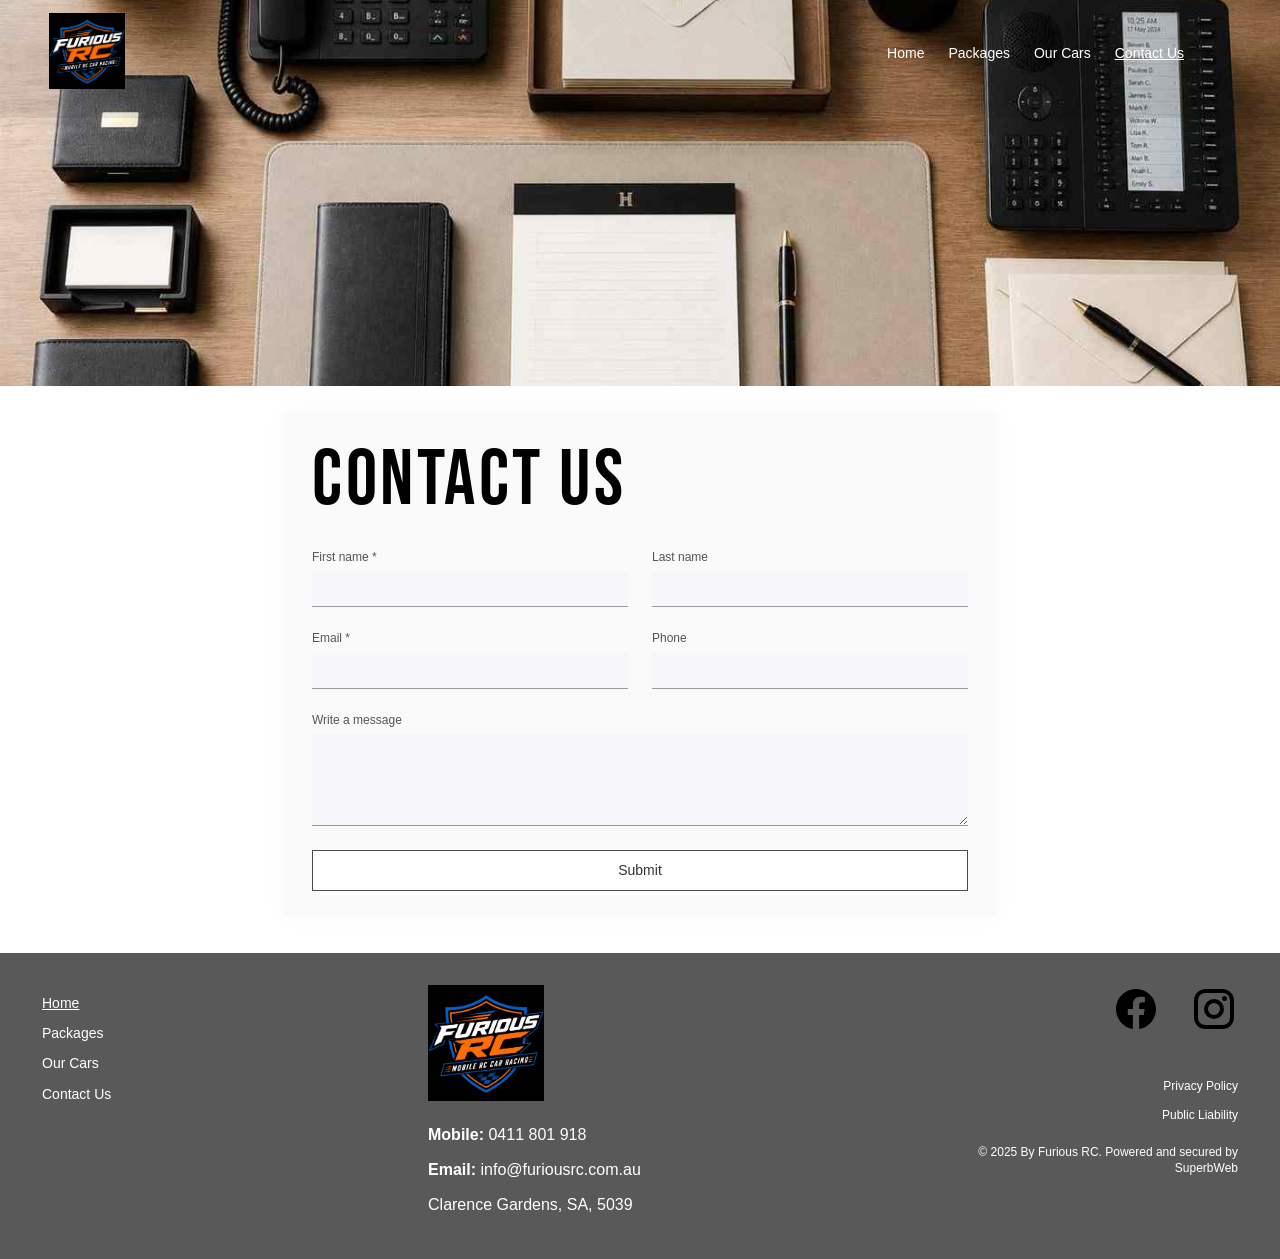
<file: contact-us.html>
<!DOCTYPE html>
<html lang="en">
<head>
  <meta charset="UTF-8">
  <meta name="viewport" content="width=device-width, initial-scale=1.0">
  <title>Furious RC | Contact Us</title>
  <link rel="stylesheet" href="styles.css">
</head>
<body class="contact-page">
  <header class="site-header contact-header">
    <a class="logo-link" href="index.html" aria-label="Furious RC home">
      <img class="site-logo" src="images/FuriousRCLogo.jpg" alt="Furious RC logo">
    </a>
    <nav class="primary-nav" aria-label="Primary navigation">
      <a href="index.html">Home</a>
      <a href="packages.html">Packages</a>
      <a href="our-cars.html">Our Cars</a>
      <a class="active" href="contact-us.html">Contact Us</a>
    </nav>
  </header>

  <main class="contact-main">
    <section class="contact-hero" aria-label="Contact Us">
      <img src="images/Contactus-Welcome-banner.jpg" alt="Office desk with phone, notebook, and stationery">
    </section>

    <section class="contact-card" aria-labelledby="contact-title">
      <h1 id="contact-title">CONTACT US</h1>
      <form class="contact-form" action="https://formspree.io/f/mqevkzey" method="POST">
        <input type="hidden" name="_subject" value="New Furious RC Contact Form Submission">
        <input type="text" name="_gotcha" tabindex="-1" autocomplete="off" hidden>
        <div class="form-row">
          <label>
            <span>First name *</span>
            <input type="text" name="First name" autocomplete="given-name" required>
          </label>
          <label>
            <span>Last name</span>
            <input type="text" name="Last name" autocomplete="family-name">
          </label>
        </div>

        <div class="form-row">
          <label>
            <span>Email *</span>
            <input type="email" name="email" autocomplete="email" required>
          </label>
          <label>
            <span>Phone</span>
            <input type="tel" name="Phone" autocomplete="tel">
          </label>
        </div>

        <label class="message-field">
          <span>Write a message</span>
          <textarea name="Message" rows="5"></textarea>
        </label>

        <button type="submit">Submit</button>
      </form>
    </section>
  </main>

  <footer class="site-footer">
    <div class="footer-inner">
      <nav class="footer-column footer-links" aria-label="Footer navigation">
        <a href="index.html">Home</a>
        <a href="packages.html">Packages</a>
        <a href="our-cars.html">Our Cars</a>
        <a href="contact-us.html">Contact Us</a>
      </nav>

      <div class="footer-column footer-contact-column">
        <img class="footer-logo" src="images/FuriousRCLogo.jpg" alt="Furious RC logo">
        <address class="footer-contact">
          <p><strong>Mobile:</strong> 0411 801 918</p>
          <p><strong>Email:</strong> info@furiousrc.com.au</p>
          <p>Clarence Gardens, SA, 5039</p>
        </address>
      </div>

      <div class="footer-column footer-social-legal">
        <div class="footer-social" aria-label="Social links">
          <a href="#" aria-label="Facebook">
            <svg viewBox="0 0 24 24" aria-hidden="true">
              <path d="M22 12.06C22 6.5 17.52 2 12 2S2 6.5 2 12.06c0 5.02 3.66 9.18 8.44 9.94v-7.03H7.9v-2.91h2.54V9.84c0-2.52 1.5-3.91 3.77-3.91 1.09 0 2.23.2 2.23.2v2.46h-1.26c-1.24 0-1.63.78-1.63 1.57v1.9h2.77l-.44 2.91h-2.33V22C18.34 21.24 22 17.08 22 12.06z"/>
            </svg>
          </a>
          <a href="#" aria-label="Instagram">
            <svg viewBox="0 0 24 24" aria-hidden="true">
              <path d="M7.8 2h8.4C19.42 2 22 4.58 22 7.8v8.4c0 3.22-2.58 5.8-5.8 5.8H7.8C4.58 22 2 19.42 2 16.2V7.8C2 4.58 4.58 2 7.8 2zm-.2 2A3.6 3.6 0 0 0 4 7.6v8.8A3.6 3.6 0 0 0 7.6 20h8.8a3.6 3.6 0 0 0 3.6-3.6V7.6A3.6 3.6 0 0 0 16.4 4H7.6zm9.65 1.5a1.25 1.25 0 1 1 0 2.5 1.25 1.25 0 0 1 0-2.5zM12 7a5 5 0 1 1 0 10 5 5 0 0 1 0-10zm0 2a3 3 0 1 0 0 6 3 3 0 0 0 0-6z"/>
            </svg>
          </a>
        </div>
        <a href="#">Privacy Policy</a>
        <a href="#">Public Liability</a>
        <p>&copy; 2025 By Furious RC. Powered and secured by SuperbWeb</p>
      </div>
    </div>
  </footer>
</body>
</html>
</file>
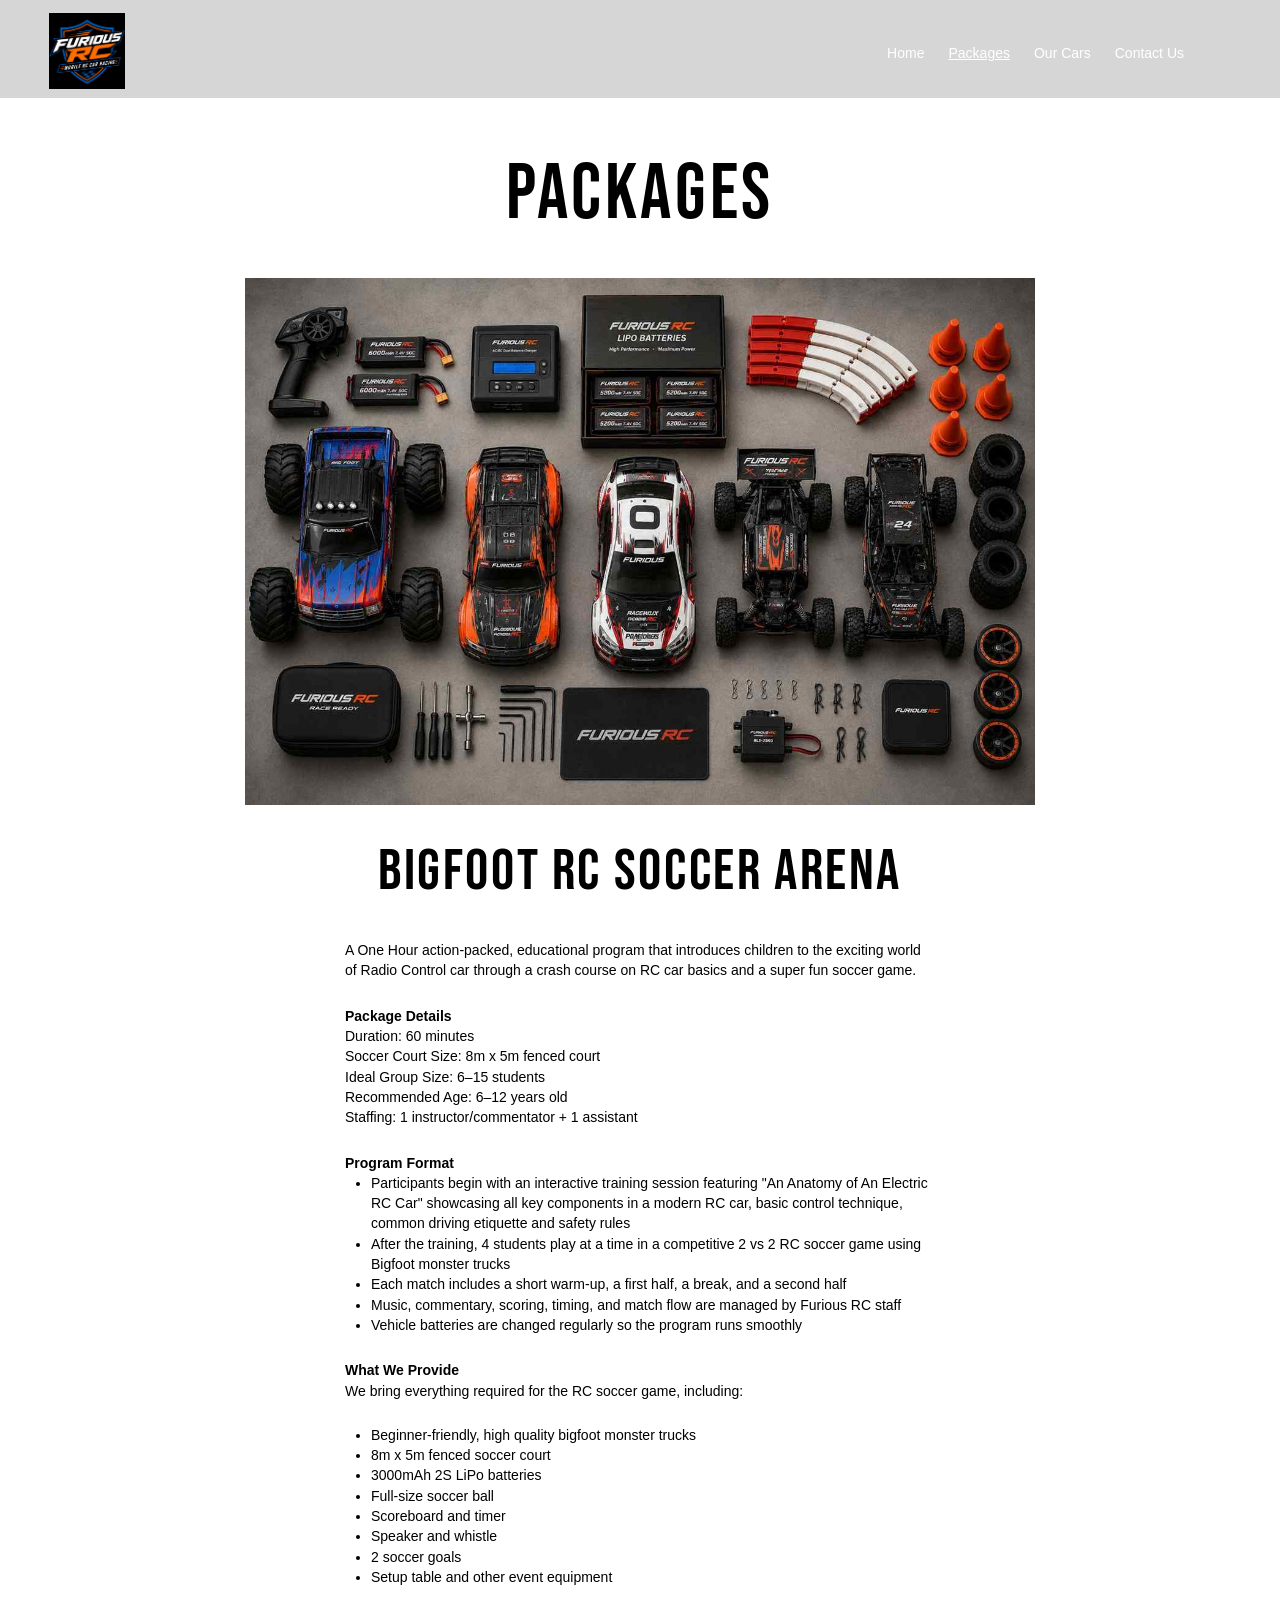
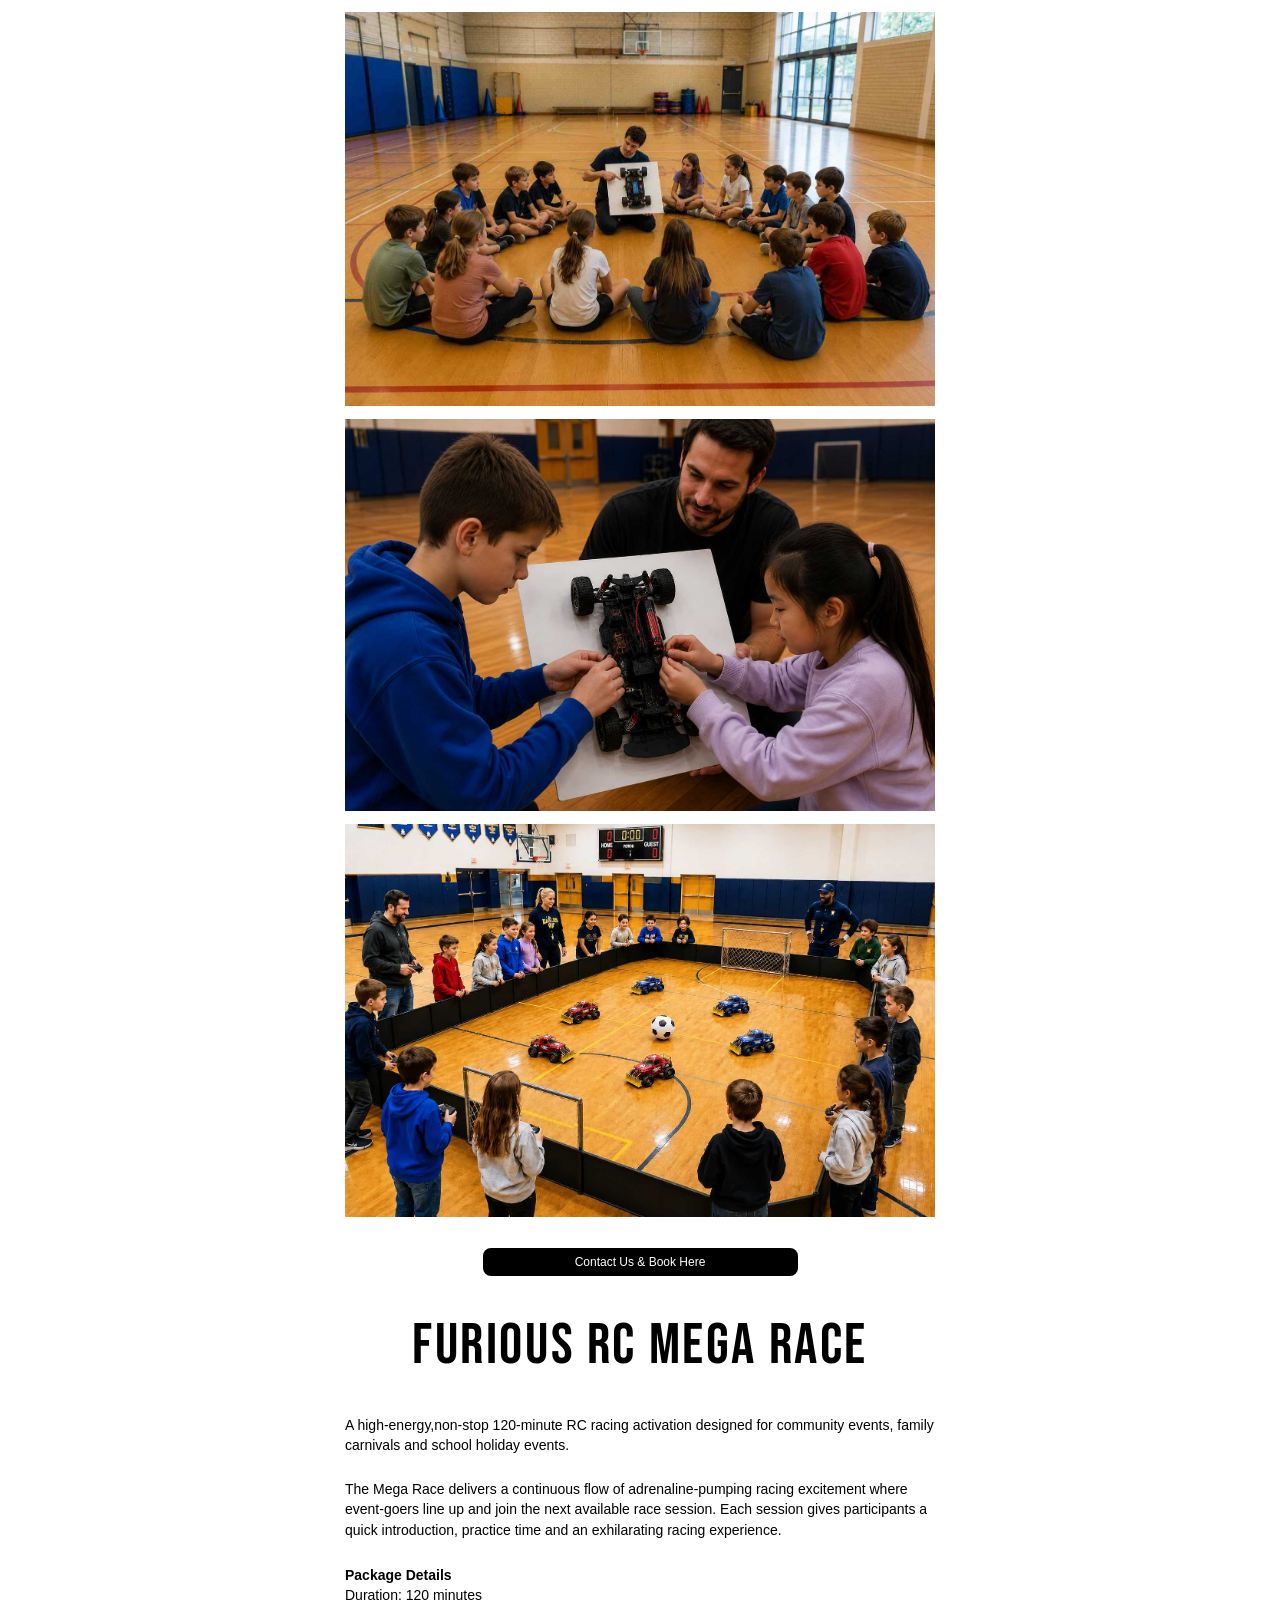
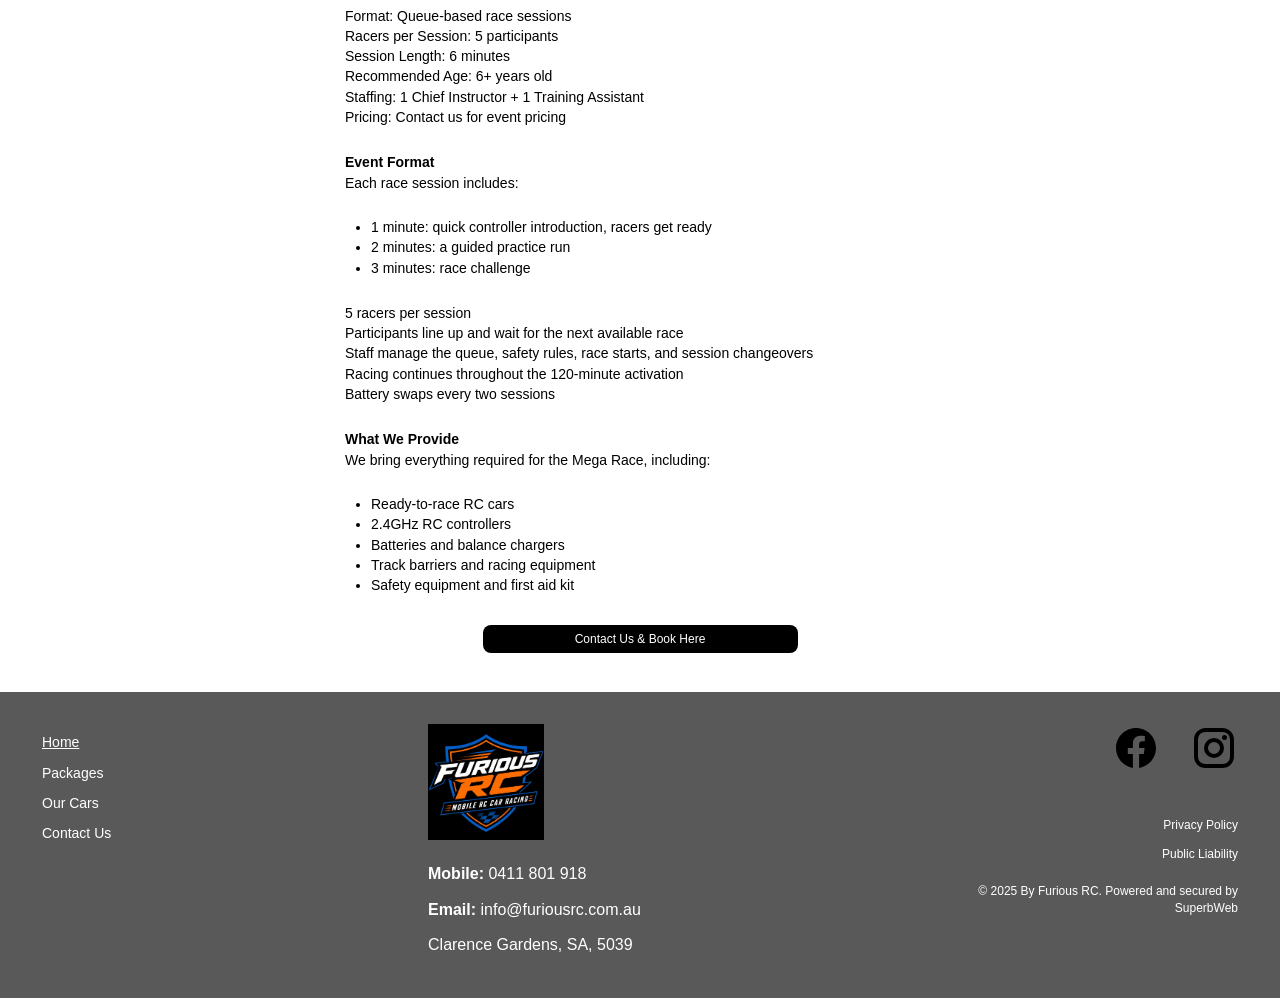
<file: packages.html>
<!DOCTYPE html>
<html lang="en">
<head>
  <meta charset="UTF-8">
  <meta name="viewport" content="width=device-width, initial-scale=1.0">
  <title>Furious RC | Packages</title>
  <link rel="stylesheet" href="styles.css">
</head>
<body class="packages-page">
  <header class="site-header page-header">
    <a class="logo-link" href="index.html" aria-label="Furious RC home">
      <img class="site-logo" src="images/FuriousRCLogo.jpg" alt="Furious RC logo">
    </a>
    <nav class="primary-nav" aria-label="Primary navigation">
      <a href="index.html">Home</a>
      <a class="active" href="packages.html">Packages</a>
      <a href="our-cars.html">Our Cars</a>
      <a href="contact-us.html">Contact Us</a>
    </nav>
  </header>

  <main class="packages-main">
    <section class="packages-welcome" aria-label="Packages">
      <h1>PACKAGES</h1>
      <img src="images/Packages-Welcome-banner.jpg" alt="Furious RC cars, controllers, batteries, track barriers, and equipment laid out together">
    </section>

    <section class="package-detail" id="furious-rc-soccer-game" aria-labelledby="furious-rc-soccer-title">
      <h2 id="furious-rc-soccer-title">Bigfoot RC Soccer Arena</h2>

      <p>A One Hour action-packed, educational program that introduces children to the exciting world of Radio Control car through a crash course on RC car basics and a super fun soccer game.</p>

      <h3>Package Details</h3>
      <p>
        Duration: 60 minutes<br>
        Soccer Court Size: 8m x 5m fenced court<br>
        Ideal Group Size: 6&ndash;15 students<br>
        Recommended Age: 6&ndash;12 years old<br>
        Staffing: 1 instructor/commentator + 1 assistant<br>
      </p>

      <h3>Program Format</h3>
      <ul>
        <li>Participants begin with an interactive training session featuring "An Anatomy of An Electric RC Car" showcasing all key components in a modern RC car, basic control technique, common driving etiquette and safety rules</li>
        <li>After the training, 4 students play at a time in a competitive 2 vs 2 RC soccer game using Bigfoot monster trucks</li>
        <li>Each match includes a short warm-up, a first half, a break, and a second half</li>
        <li>Music, commentary, scoring, timing, and match flow are managed by Furious RC staff</li>
        <li>Vehicle batteries are changed regularly so the program runs smoothly</li>
      </ul>

      <h3>What We Provide</h3>
      <p>We bring everything required for the RC soccer game, including:</p>
      <ul>
        <li>Beginner-friendly, high quality bigfoot monster trucks</li>
        <li>8m x 5m fenced soccer court</li>
        <li>3000mAh 2S LiPo batteries</li>
        <li>Full-size soccer ball</li>
        <li>Scoreboard and timer</li>
        <li>Speaker and whistle</li>
        <li>2 soccer goals</li>
        <li>Setup table and other event equipment</li>
      </ul>

      <img class="package-section-image" src="images/Packages_Soccer_Arena_01.jpg" alt="Students playing Furious RC Bigfoot truck soccer">
      <img class="package-section-image" src="images/Packages_Soccer_Arena_02.jpg" alt="Students driving Bigfoot RC trucks in the soccer arena">
      <img class="package-section-image" src="images/Packages_Soccer_Arena_03.jpg" alt="Furious RC Bigfoot truck soccer arena setup">

      <a class="book-button" href="contact-us.html">Contact Us &amp; Book Here</a>
    </section>

    <section class="package-detail mega-race" id="mega-race" aria-labelledby="mega-race-title">
      <h2 id="mega-race-title">Furious RC Mega Race</h2>

      <p>A high-energy,non-stop 120-minute RC racing activation designed for community events, family carnivals and school holiday events.</p>

      <p>The Mega Race delivers a continuous flow of adrenaline-pumping racing excitement where event-goers line up and join the next available race session. Each session gives participants a quick introduction, practice time and an exhilarating racing experience.</p>

      <h3>Package Details</h3>
      <p>
        Duration: 120 minutes<br>
        Format: Queue-based race sessions<br>
        Racers per Session: 5 participants<br>
        Session Length: 6 minutes<br>
        Recommended Age: 6+ years old<br>
        Staffing: 1 Chief Instructor + 1 Training Assistant<br>
        Pricing: Contact us for event pricing
      </p>

      <h3>Event Format</h3>
      <p>Each race session includes:</p>
      <ul>
        <li>1 minute: quick controller introduction, racers get ready</li>
        <li>2 minutes: a guided practice run</li>
        <li>3 minutes: race challenge</li>
      </ul>
      <p>
        5 racers per session<br>
        Participants line up and wait for the next available race<br>
        Staff manage the queue, safety rules, race starts, and session changeovers<br>
        Racing continues throughout the 120-minute activation<br>
        Battery swaps every two sessions
      </p>

      <h3>What We Provide</h3>
      <p>We bring everything required for the Mega Race, including:</p>
      <ul>
        <li>Ready-to-race RC cars</li>
        <li>2.4GHz RC controllers</li>
        <li>Batteries and balance chargers</li>
        <li>Track barriers and racing equipment</li>
        <li>Safety equipment and first aid kit</li>
      </ul>

      <a class="book-button" href="contact-us.html">Contact Us &amp; Book Here</a>
    </section>
  </main>

  <footer class="site-footer">
    <div class="footer-inner">
      <nav class="footer-column footer-links" aria-label="Footer navigation">
        <a href="index.html">Home</a>
        <a href="packages.html">Packages</a>
        <a href="our-cars.html">Our Cars</a>
        <a href="contact-us.html">Contact Us</a>
      </nav>

      <div class="footer-column footer-contact-column">
        <img class="footer-logo" src="images/FuriousRCLogo.jpg" alt="Furious RC logo">
        <address class="footer-contact">
          <p><strong>Mobile:</strong> 0411 801 918</p>
          <p><strong>Email:</strong> info@furiousrc.com.au</p>
          <p>Clarence Gardens, SA, 5039</p>
        </address>
      </div>

      <div class="footer-column footer-social-legal">
        <div class="footer-social" aria-label="Social links">
          <a href="#" aria-label="Facebook">
            <svg viewBox="0 0 24 24" aria-hidden="true">
              <path d="M22 12.06C22 6.5 17.52 2 12 2S2 6.5 2 12.06c0 5.02 3.66 9.18 8.44 9.94v-7.03H7.9v-2.91h2.54V9.84c0-2.52 1.5-3.91 3.77-3.91 1.09 0 2.23.2 2.23.2v2.46h-1.26c-1.24 0-1.63.78-1.63 1.57v1.9h2.77l-.44 2.91h-2.33V22C18.34 21.24 22 17.08 22 12.06z"/>
            </svg>
          </a>
          <a href="#" aria-label="Instagram">
            <svg viewBox="0 0 24 24" aria-hidden="true">
              <path d="M7.8 2h8.4C19.42 2 22 4.58 22 7.8v8.4c0 3.22-2.58 5.8-5.8 5.8H7.8C4.58 22 2 19.42 2 16.2V7.8C2 4.58 4.58 2 7.8 2zm-.2 2A3.6 3.6 0 0 0 4 7.6v8.8A3.6 3.6 0 0 0 7.6 20h8.8a3.6 3.6 0 0 0 3.6-3.6V7.6A3.6 3.6 0 0 0 16.4 4H7.6zm9.65 1.5a1.25 1.25 0 1 1 0 2.5 1.25 1.25 0 0 1 0-2.5zM12 7a5 5 0 1 1 0 10 5 5 0 0 1 0-10zm0 2a3 3 0 1 0 0 6 3 3 0 0 0 0-6z"/>
            </svg>
          </a>
        </div>
        <a href="#">Privacy Policy</a>
        <a href="#">Public Liability</a>
        <p>&copy; 2025 By Furious RC. Powered and secured by SuperbWeb</p>
      </div>
    </div>
  </footer>
</body>
</html>
</file>
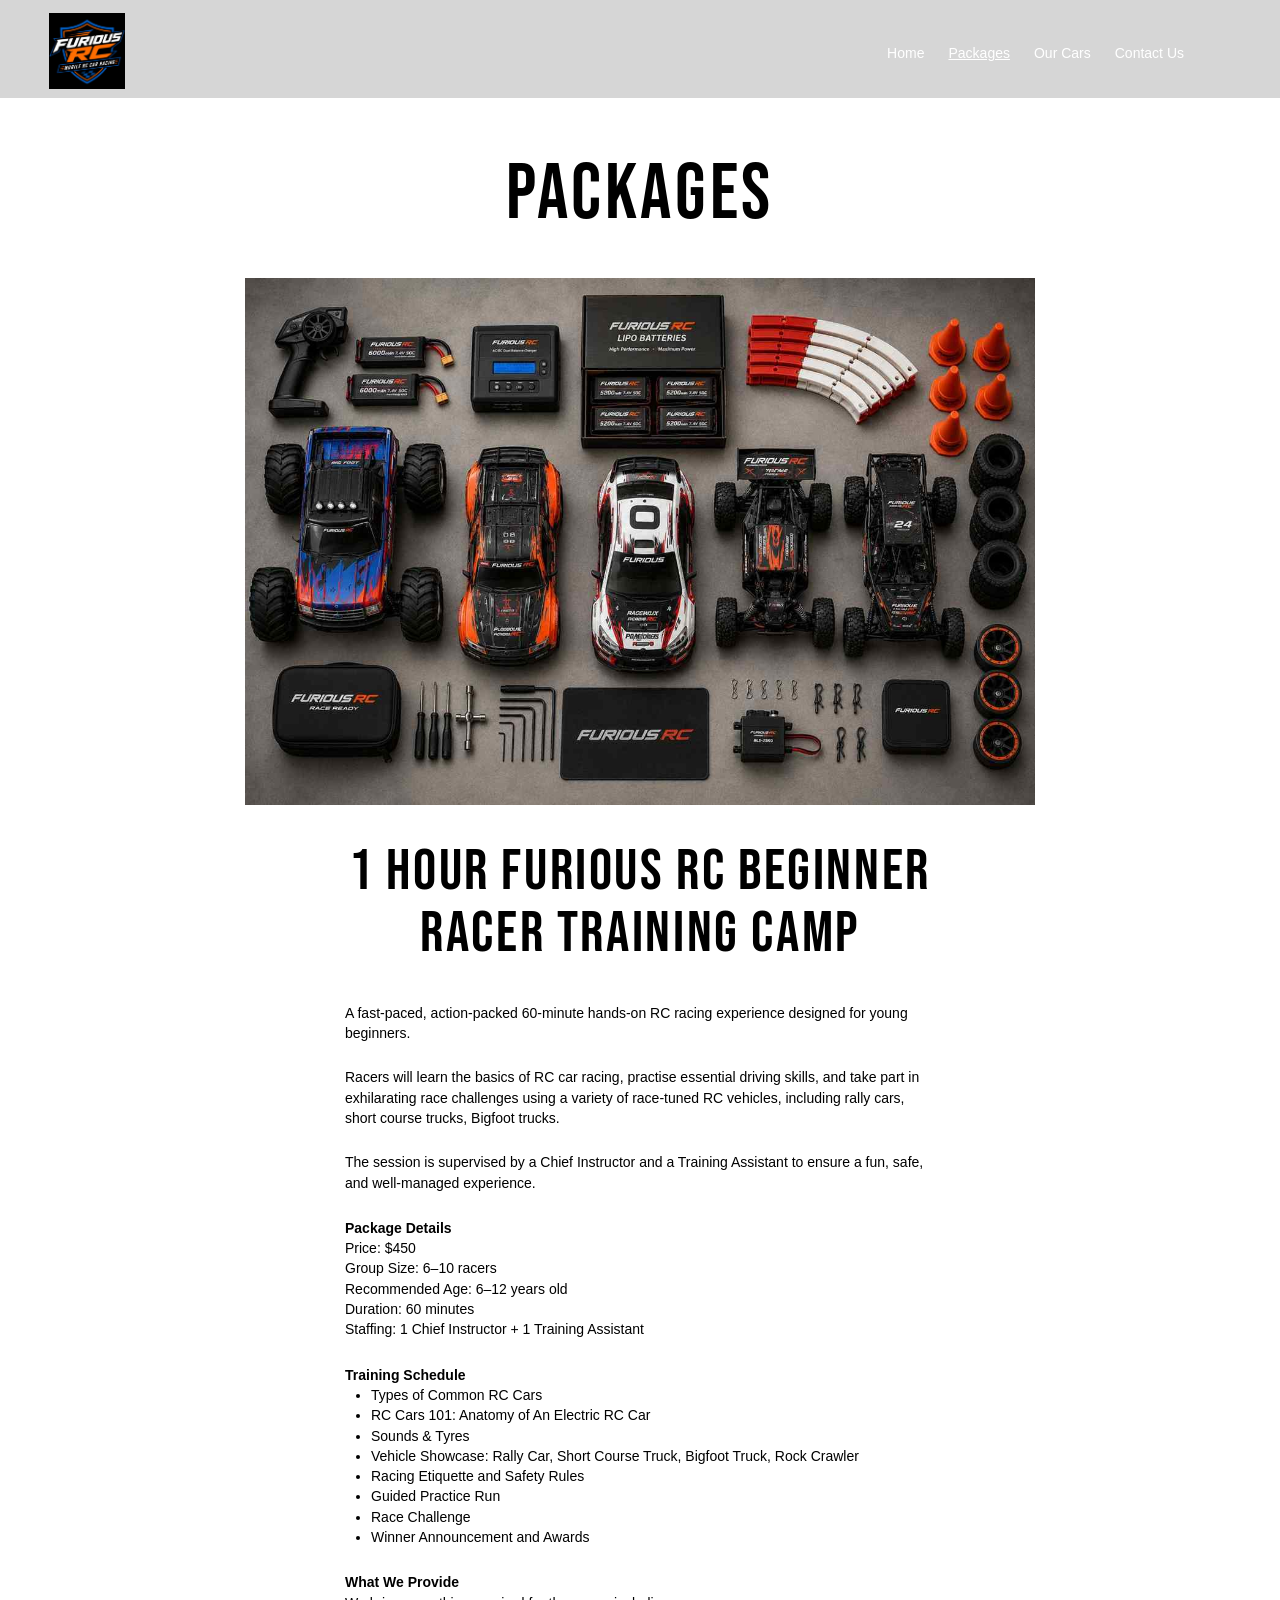
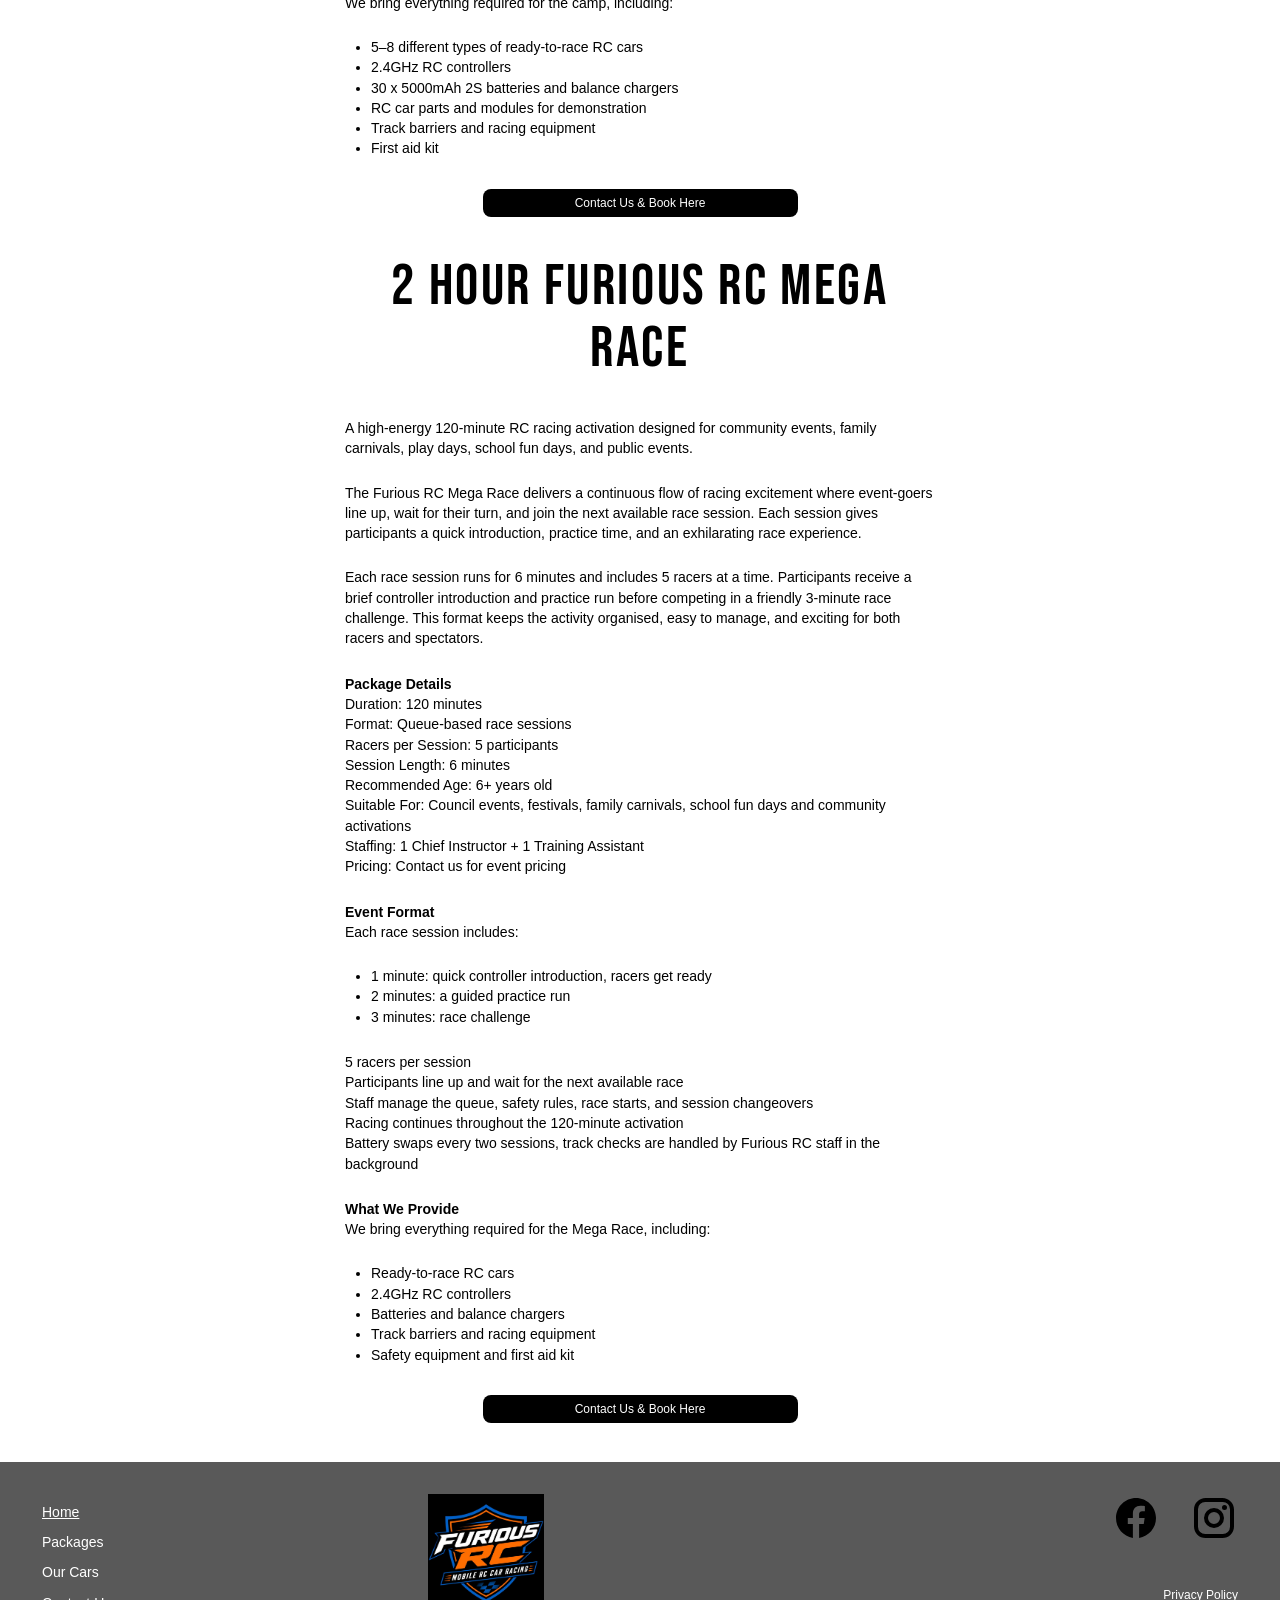
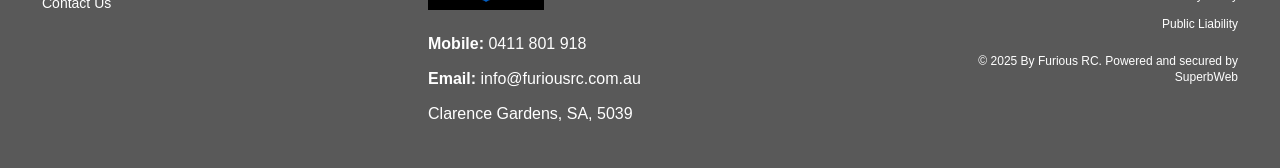
<file: Packages_old.html>
<!DOCTYPE html>
<html lang="en">
<head>
  <meta charset="UTF-8">
  <meta name="viewport" content="width=device-width, initial-scale=1.0">
  <title>Furious RC | Packages</title>
  <link rel="stylesheet" href="styles.css">
</head>
<body class="packages-page">
  <header class="site-header page-header">
    <a class="logo-link" href="index.html" aria-label="Furious RC home">
      <img class="site-logo" src="images/FuriousRCLogo.jpg" alt="Furious RC logo">
    </a>
    <nav class="primary-nav" aria-label="Primary navigation">
      <a href="index.html">Home</a>
      <a class="active" href="packages.html">Packages</a>
      <a href="our-cars.html">Our Cars</a>
      <a href="contact-us.html">Contact Us</a>
    </nav>
  </header>

  <main class="packages-main">
    <section class="packages-welcome" aria-label="Packages">
      <h1>PACKAGES</h1>
      <img src="images/Packages-Welcome-banner.jpg" alt="Furious RC cars, controllers, batteries, track barriers, and equipment laid out together">
    </section>

    <section class="package-detail" id="beginner-racer-training-camp" aria-labelledby="beginner-racer-title">
      <h2 id="beginner-racer-title">1 Hour Furious RC Beginner Racer Training Camp</h2>

      <p>A fast-paced, action-packed 60-minute hands-on RC racing experience designed for young beginners.</p>

      <p>Racers will learn the basics of RC car racing, practise essential driving skills, and take part in exhilarating race challenges using a variety of race-tuned RC vehicles, including rally cars, short course trucks, Bigfoot trucks.</p>

      <p>The session is supervised by a Chief Instructor and a Training Assistant to ensure a fun, safe, and well-managed experience.</p>

      <h3>Package Details</h3>
      <p>
        Price: $450<br>
        Group Size: 6&ndash;10 racers<br>
        Recommended Age: 6&ndash;12 years old<br>
        Duration: 60 minutes<br>
        Staffing: 1 Chief Instructor + 1 Training Assistant
      </p>

      <h3>Training Schedule</h3>
      <ul>
        <li>Types of Common RC Cars</li>
        <li>RC Cars 101: Anatomy of An Electric RC Car</li>
        <li>Sounds &amp; Tyres</li>
        <li>Vehicle Showcase: Rally Car, Short Course Truck, Bigfoot Truck, Rock Crawler</li>
        <li>Racing Etiquette and Safety Rules</li>
        <li>Guided Practice Run</li>
        <li>Race Challenge</li>
        <li>Winner Announcement and Awards</li>
      </ul>

      <h3>What We Provide</h3>
      <p>We bring everything required for the camp, including:</p>
      <ul>
        <li>5&ndash;8 different types of ready-to-race RC cars</li>
        <li>2.4GHz RC controllers</li>
        <li>30 x 5000mAh 2S batteries and balance chargers</li>
        <li>RC car parts and modules for demonstration</li>
        <li>Track barriers and racing equipment</li>
        <li>First aid kit</li>
      </ul>

      <a class="book-button" href="contact-us.html">Contact Us &amp; Book Here</a>
    </section>

    <section class="package-detail mega-race" id="mega-race" aria-labelledby="mega-race-title">
      <h2 id="mega-race-title">2 Hour Furious RC Mega Race</h2>

      <p>A high-energy 120-minute RC racing activation designed for community events, family carnivals, play days, school fun days, and public events.</p>

      <p>The Furious RC Mega Race delivers a continuous flow of racing excitement where event-goers line up, wait for their turn, and join the next available race session. Each session gives participants a quick introduction, practice time, and an exhilarating race experience.</p>

      <p>Each race session runs for 6 minutes and includes 5 racers at a time. Participants receive a brief controller introduction and practice run before competing in a friendly 3-minute race challenge. This format keeps the activity organised, easy to manage, and exciting for both racers and spectators.</p>

      <h3>Package Details</h3>
      <p>
        Duration: 120 minutes<br>
        Format: Queue-based race sessions<br>
        Racers per Session: 5 participants<br>
        Session Length: 6 minutes<br>
        Recommended Age: 6+ years old<br>
        Suitable For: Council events, festivals, family carnivals, school fun days and community activations<br>
        Staffing: 1 Chief Instructor + 1 Training Assistant<br>
        Pricing: Contact us for event pricing
      </p>

      <h3>Event Format</h3>
      <p>Each race session includes:</p>
      <ul>
        <li>1 minute: quick controller introduction, racers get ready</li>
        <li>2 minutes: a guided practice run</li>
        <li>3 minutes: race challenge</li>
      </ul>
      <p>
        5 racers per session<br>
        Participants line up and wait for the next available race<br>
        Staff manage the queue, safety rules, race starts, and session changeovers<br>
        Racing continues throughout the 120-minute activation<br>
        Battery swaps every two sessions, track checks are handled by Furious RC staff in the background
      </p>

      <h3>What We Provide</h3>
      <p>We bring everything required for the Mega Race, including:</p>
      <ul>
        <li>Ready-to-race RC cars</li>
        <li>2.4GHz RC controllers</li>
        <li>Batteries and balance chargers</li>
        <li>Track barriers and racing equipment</li>
        <li>Safety equipment and first aid kit</li>
      </ul>

      <a class="book-button" href="contact-us.html">Contact Us &amp; Book Here</a>
    </section>
  </main>

  <footer class="site-footer">
    <div class="footer-inner">
      <nav class="footer-column footer-links" aria-label="Footer navigation">
        <a href="index.html">Home</a>
        <a href="packages.html">Packages</a>
        <a href="our-cars.html">Our Cars</a>
        <a href="contact-us.html">Contact Us</a>
      </nav>

      <div class="footer-column footer-contact-column">
        <img class="footer-logo" src="images/FuriousRCLogo.jpg" alt="Furious RC logo">
        <address class="footer-contact">
          <p><strong>Mobile:</strong> 0411 801 918</p>
          <p><strong>Email:</strong> info@furiousrc.com.au</p>
          <p>Clarence Gardens, SA, 5039</p>
        </address>
      </div>

      <div class="footer-column footer-social-legal">
        <div class="footer-social" aria-label="Social links">
          <a href="#" aria-label="Facebook">
            <svg viewBox="0 0 24 24" aria-hidden="true">
              <path d="M22 12.06C22 6.5 17.52 2 12 2S2 6.5 2 12.06c0 5.02 3.66 9.18 8.44 9.94v-7.03H7.9v-2.91h2.54V9.84c0-2.52 1.5-3.91 3.77-3.91 1.09 0 2.23.2 2.23.2v2.46h-1.26c-1.24 0-1.63.78-1.63 1.57v1.9h2.77l-.44 2.91h-2.33V22C18.34 21.24 22 17.08 22 12.06z"/>
            </svg>
          </a>
          <a href="#" aria-label="Instagram">
            <svg viewBox="0 0 24 24" aria-hidden="true">
              <path d="M7.8 2h8.4C19.42 2 22 4.58 22 7.8v8.4c0 3.22-2.58 5.8-5.8 5.8H7.8C4.58 22 2 19.42 2 16.2V7.8C2 4.58 4.58 2 7.8 2zm-.2 2A3.6 3.6 0 0 0 4 7.6v8.8A3.6 3.6 0 0 0 7.6 20h8.8a3.6 3.6 0 0 0 3.6-3.6V7.6A3.6 3.6 0 0 0 16.4 4H7.6zm9.65 1.5a1.25 1.25 0 1 1 0 2.5 1.25 1.25 0 0 1 0-2.5zM12 7a5 5 0 1 1 0 10 5 5 0 0 1 0-10zm0 2a3 3 0 1 0 0 6 3 3 0 0 0 0-6z"/>
            </svg>
          </a>
        </div>
        <a href="#">Privacy Policy</a>
        <a href="#">Public Liability</a>
        <p>&copy; 2025 By Furious RC. Powered and secured by SuperbWeb</p>
      </div>
    </div>
  </footer>
</body>
</html>
</file>
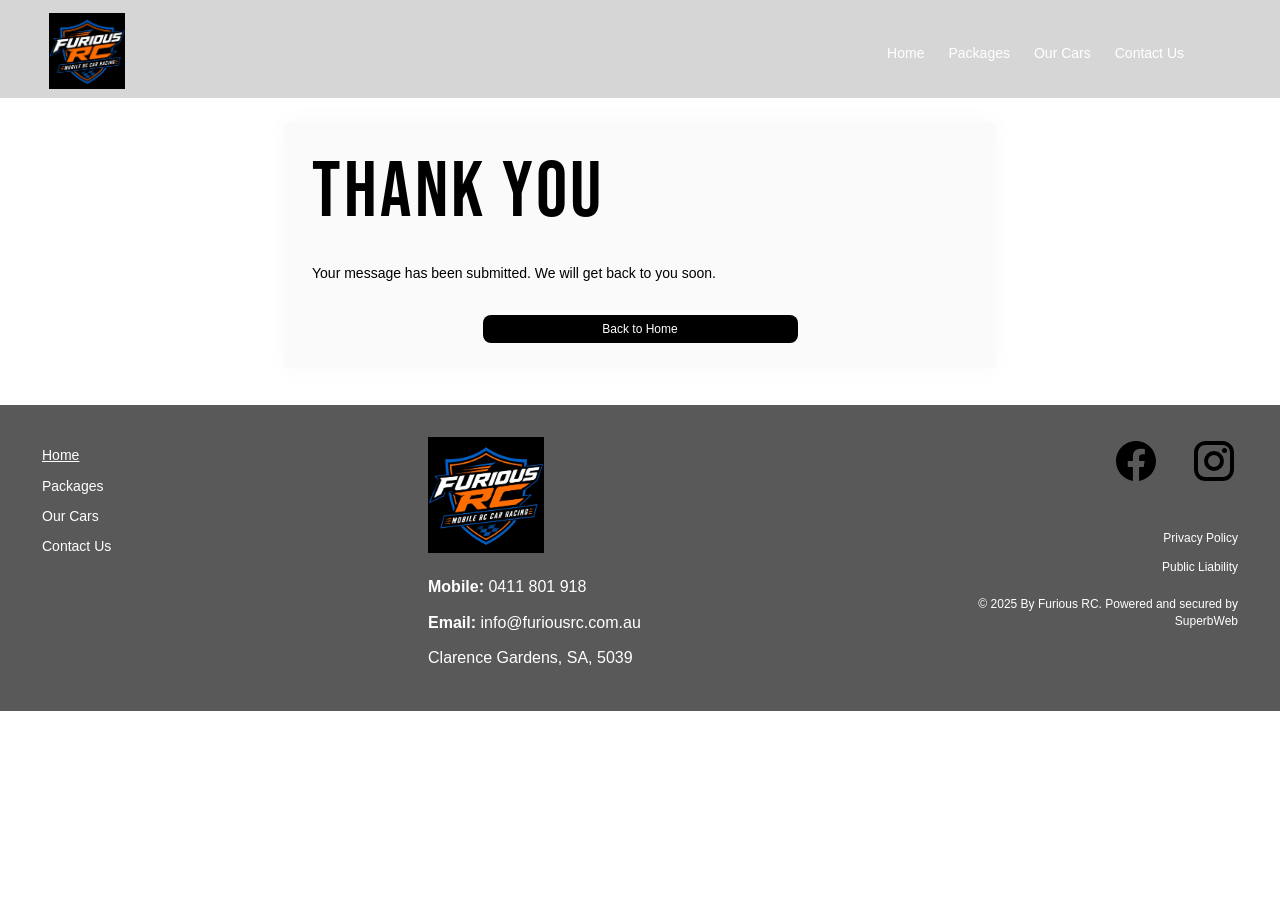
<file: thank-you.html>
<!DOCTYPE html>
<html lang="en">
<head>
  <meta charset="UTF-8">
  <meta name="viewport" content="width=device-width, initial-scale=1.0">
  <title>Furious RC | Thank You</title>
  <link rel="stylesheet" href="styles.css">
</head>
<body class="contact-page">
  <header class="site-header page-header">
    <a class="logo-link" href="index.html" aria-label="Furious RC home">
      <img class="site-logo" src="images/FuriousRCLogo.jpg" alt="Furious RC logo">
    </a>
    <nav class="primary-nav" aria-label="Primary navigation">
      <a href="index.html">Home</a>
      <a href="packages.html">Packages</a>
      <a href="our-cars.html">Our Cars</a>
      <a href="contact-us.html">Contact Us</a>
    </nav>
  </header>

  <main class="contact-main">
    <section class="contact-card" aria-labelledby="thank-you-title">
      <h1 id="thank-you-title">THANK YOU</h1>
      <p>Your message has been submitted. We will get back to you soon.</p>
      <a class="book-button" href="index.html">Back to Home</a>
    </section>
  </main>

  <footer class="site-footer">
    <div class="footer-inner">
      <nav class="footer-column footer-links" aria-label="Footer navigation">
        <a href="index.html">Home</a>
        <a href="packages.html">Packages</a>
        <a href="our-cars.html">Our Cars</a>
        <a href="contact-us.html">Contact Us</a>
      </nav>

      <div class="footer-column footer-contact-column">
        <img class="footer-logo" src="images/FuriousRCLogo.jpg" alt="Furious RC logo">
        <address class="footer-contact">
          <p><strong>Mobile:</strong> 0411 801 918</p>
          <p><strong>Email:</strong> info@furiousrc.com.au</p>
          <p>Clarence Gardens, SA, 5039</p>
        </address>
      </div>

      <div class="footer-column footer-social-legal">
        <div class="footer-social" aria-label="Social links">
          <a href="#" aria-label="Facebook">
            <svg viewBox="0 0 24 24" aria-hidden="true">
              <path d="M22 12.06C22 6.5 17.52 2 12 2S2 6.5 2 12.06c0 5.02 3.66 9.18 8.44 9.94v-7.03H7.9v-2.91h2.54V9.84c0-2.52 1.5-3.91 3.77-3.91 1.09 0 2.23.2 2.23.2v2.46h-1.26c-1.24 0-1.63.78-1.63 1.57v1.9h2.77l-.44 2.91h-2.33V22C18.34 21.24 22 17.08 22 12.06z"/>
            </svg>
          </a>
          <a href="#" aria-label="Instagram">
            <svg viewBox="0 0 24 24" aria-hidden="true">
              <path d="M7.8 2h8.4C19.42 2 22 4.58 22 7.8v8.4c0 3.22-2.58 5.8-5.8 5.8H7.8C4.58 22 2 19.42 2 16.2V7.8C2 4.58 4.58 2 7.8 2zm-.2 2A3.6 3.6 0 0 0 4 7.6v8.8A3.6 3.6 0 0 0 7.6 20h8.8a3.6 3.6 0 0 0 3.6-3.6V7.6A3.6 3.6 0 0 0 16.4 4H7.6zm9.65 1.5a1.25 1.25 0 1 1 0 2.5 1.25 1.25 0 0 1 0-2.5zM12 7a5 5 0 1 1 0 10 5 5 0 0 1 0-10zm0 2a3 3 0 1 0 0 6 3 3 0 0 0 0-6z"/>
            </svg>
          </a>
        </div>
        <a href="#">Privacy Policy</a>
        <a href="#">Public Liability</a>
        <p>&copy; 2025 By Furious RC. Powered and secured by SuperbWeb</p>
      </div>
    </div>
  </footer>
</body>
</html>
</file>
<file: styles.css>
@import url("https://fonts.googleapis.com/css2?family=Bebas+Neue&display=swap");

:root {
  --text: #171717;
  --muted: #535353;
  --footer: #595959;
  --white: #ffffff;
  --max-width: 1290px;
  --display-font: "Bebas Neue", "Arial Narrow", Impact, sans-serif;
}

* {
  box-sizing: border-box;
}

html {
  scroll-behavior: smooth;
}

body {
  margin: 0;
  color: var(--text);
  background: var(--white);
  font-family: Helvetica, Arial, sans-serif;
  font-size: 14px;
  font-weight: 300;
  line-height: 1.68;
}

a {
  color: inherit;
}

.site-header {
  position: absolute;
  z-index: 10;
  top: 0;
  left: 0;
  right: 0;
  display: flex;
  align-items: flex-start;
  justify-content: space-between;
  height: 118px;
  padding: 13px 49px 0;
  color: var(--white);
  background: rgba(0, 0, 0, 0.34);
}

.page-header {
  position: relative;
  height: 98px;
  background: #d6d6d6;
}

.home-page .site-header {
  height: 92px;
  padding: 7px 55px 0 29px;
  background: #4f4f4f;
}

.home-page .site-logo {
  width: 72px;
  height: 72px;
}

.home-page .primary-nav {
  padding-top: 32px;
  padding-right: 0;
  font-size: 16px;
}

.site-logo {
  display: block;
  width: 76px;
  height: 76px;
  object-fit: cover;
}

.primary-nav {
  display: flex;
  gap: 24px;
  padding-top: 33px;
  padding-right: 47px;
  font-size: 14px;
  font-weight: 400;
  line-height: 1;
}

.primary-nav a {
  text-decoration: none;
}

.primary-nav a:hover,
.primary-nav .active {
  text-decoration: underline;
}

.hero {
  position: relative;
  height: 820px;
  min-height: 620px;
  overflow: hidden;
  color: var(--white);
  background: #d6d6d6;
  text-align: center;
}

.hero img,
.hero video {
  width: 100%;
  height: 100%;
  display: block;
  object-fit: cover;
}

.home-page .hero img,
.home-page .hero video {
  object-fit: cover;
  object-position: top center;
}

.home-page .hero {
  aspect-ratio: 1654 / 951;
  height: auto;
  min-height: 0;
}

.home-page .hero-copy {
  top: clamp(94px, 11.5vw, 112px);
}

.hero-copy {
  position: absolute;
  z-index: 2;
  top: 172px;
  left: 50%;
  width: min(900px, calc(100% - 40px));
  transform: translateX(-50%);
  text-shadow: 0 1px 12px rgba(0, 0, 0, 0.14);
}

.hero h1 {
  margin: 0;
  font-family: var(--display-font);
  font-size: clamp(24px, 3.2vw, 42px);
  font-weight: 700;
  line-height: 1.32;
  letter-spacing: 0.04em;
}

.hero h1,
.feature-grid h2,
.packages-welcome h1,
.package-detail h2,
.cars-welcome h1,
.car-profile h2,
.contact-card h1 {
  font-family: var(--display-font);
  font-weight: 400;
  letter-spacing: 0.055em;
}

.home-page .hero h1 {
  font-size: clamp(31px, 4.4vw, 46px);
  line-height: 1.05;
  letter-spacing: 0.045em;
  text-shadow: 0 5px 26px rgba(0, 0, 0, 0.34);
}

.hero-title-line {
  display: block;
  white-space: nowrap;
}

.hero p {
  margin: 13px 0 0;
  font-size: clamp(16px, 1.7vw, 25px);
  font-weight: 300;
}

.home-page .hero p {
  margin-top: 6px;
  font-size: clamp(18px, 2vw, 25px);
}

.feature-section {
  width: min(var(--max-width), calc(100% - 84px));
  margin: 0 auto;
  padding: 43px 0 0;
}

.feature-grid {
  display: grid;
  grid-template-columns: minmax(260px, 410px) minmax(420px, 1fr);
  gap: 146px;
  align-items: start;
}

.feature-grid h2 {
  margin: 0;
  font-family: var(--display-font);
  font-size: clamp(34px, 4.5vw, 54px);
  font-weight: 400;
  line-height: 1.37;
  letter-spacing: 0.055em;
}

.feature-grid h2 span {
  display: inline-block;
  font-size: clamp(42px, 5.4vw, 62px);
  line-height: 1.35;
}

.feature-copy {
  padding-top: 1px;
  color: var(--muted);
  font-size: 14px;
  line-height: 1.76;
}

.feature-copy p {
  margin: 0 0 28px;
}

.learn-more {
  display: block;
  width: 315px;
  max-width: 100%;
  margin: -1px 5px 0 auto;
  padding: 7px 22px 8px;
  border-radius: 8px;
  color: var(--white);
  background: #000000;
  font-size: 12px;
  font-weight: 400;
  line-height: 1;
  text-align: center;
  text-decoration: none;
}

.feature-image {
  display: block;
  width: calc(100% - 36px);
  height: auto;
  margin: 40px auto 0;
  border-radius: 0;
}

.school-image {
  width: min(100%, 1086px);
}

.birthday-section {
  padding-top: 8px;
}

.site-footer {
  margin-top: 0;
  color: var(--white);
  background: var(--footer);
}

.packages-main {
  color: #000000;
  background: #ffffff;
}

.packages-welcome {
  max-width: 920px;
  margin: 0 auto;
  padding: 56px 24px 36px;
  text-align: center;
}

.packages-welcome h1 {
  margin: 0 0 42px;
  font-family: var(--display-font);
  font-size: clamp(42px, 6.2vw, 78px);
  font-weight: 400;
  letter-spacing: 0.045em;
  line-height: 1.05;
}

.packages-welcome img {
  display: block;
  width: min(100%, 790px);
  height: auto;
  margin: 0 auto;
}

.package-detail {
  width: min(590px, calc(100% - 48px));
  margin: 0 auto;
  padding: 0 0 39px;
  font-size: 14px;
  line-height: 1.45;
  scroll-margin-top: 24px;
}

.package-detail h2 {
  margin: 0 0 37px;
  font-family: var(--display-font);
  font-size: clamp(36px, 4.8vw, 58px);
  font-weight: 400;
  line-height: 1.08;
  text-align: center;
  letter-spacing: 0.045em;
}

.package-detail h3 {
  margin: 25px 0 0;
  font-size: 14px;
  font-weight: 700;
  line-height: 1.45;
}

.package-detail p {
  margin: 0 0 24px;
}

.package-detail h3 + p {
  margin-top: 0;
}

.package-section-image {
  display: block;
  width: 100%;
  height: auto;
  margin: 2px auto 31px;
}

.package-section-image + .package-section-image {
  margin-top: -18px;
}

.package-detail ul {
  margin: 0 0 25px;
  padding-left: 26px;
}

.package-detail li {
  margin: 0;
}

.book-button {
  display: block;
  width: 315px;
  max-width: 100%;
  margin: 30px auto 0;
  padding: 8px 18px;
  border-radius: 8px;
  color: #ffffff;
  background: #000000;
  font-size: 12px;
  line-height: 1;
  text-align: center;
  text-decoration: none;
}

.mega-race {
  padding-top: 0;
}

.cars-main {
  color: #000000;
  background: #ffffff;
}

.cars-welcome {
  max-width: 930px;
  margin: 0 auto;
  padding: 22px 24px 45px;
  text-align: center;
}

.cars-welcome h1 {
  margin: 0 0 24px;
  font-family: var(--display-font);
  font-size: clamp(42px, 6.2vw, 78px);
  font-weight: 400;
  letter-spacing: 0.045em;
  line-height: 1.05;
}

.cars-welcome img {
  display: block;
  width: min(100%, 790px);
  height: auto;
  margin: 0 auto;
}

.car-profile {
  width: min(1180px, calc(100% - 48px));
  margin: 0 auto;
  padding: 0 0 52px;
}

.section-divider {
  position: relative;
  width: 310px;
  max-width: 70%;
  height: 20px;
  margin: 0 auto 10px;
}

.section-divider::before,
.section-divider::after {
  content: "";
  position: absolute;
  top: 9px;
  width: calc(50% - 18px);
  border-top: 1px solid #5f5f5f;
}

.section-divider::before {
  left: 0;
}

.section-divider::after {
  right: 0;
}

.section-divider::before,
.section-divider::after {
  box-shadow: 0 -2px 0 -1px #5f5f5f;
}

.section-divider {
  background:
    radial-gradient(circle at center, transparent 4px, #5f5f5f 5px, transparent 6px) center / 18px 18px no-repeat;
}

.section-divider::marker {
  display: none;
}

.car-profile h2 {
  margin: 0 0 29px;
  font-family: var(--display-font);
  font-size: clamp(36px, 4.8vw, 58px);
  font-weight: 400;
  letter-spacing: 0.045em;
  line-height: 1.08;
  text-align: center;
}

.car-copy-grid {
  display: grid;
  grid-template-columns: minmax(300px, 405px) minmax(300px, 435px);
  justify-content: center;
  gap: 150px;
  margin-bottom: 11px;
  color: #555555;
  font-size: 14px;
  line-height: 1.45;
  letter-spacing: 0.04em;
}

.car-copy-grid p {
  margin: 0 0 24px;
}

.car-copy-grid ul {
  margin: 0;
  padding-left: 22px;
}

.photo-slider {
  position: relative;
  margin-top: 8px;
}

.slider-track {
  display: grid;
  grid-auto-flow: column;
  grid-auto-columns: calc((100% - 48px) / 3);
  gap: 24px;
  overflow-x: auto;
  scroll-behavior: smooth;
  scroll-snap-type: x mandatory;
  scrollbar-width: none;
}

.slider-track::-webkit-scrollbar {
  display: none;
}

.slide-photo {
  display: block;
  width: 100%;
  aspect-ratio: 16 / 9;
  height: auto;
  padding: 0;
  border: 0;
  background: #f4f4f4;
  cursor: zoom-in;
  overflow: hidden;
  scroll-snap-align: start;
}

.slide-photo img {
  display: block;
  width: 100%;
  height: 100%;
  object-fit: contain;
}

.slider-arrow {
  position: absolute;
  z-index: 2;
  top: 50%;
  width: 34px;
  height: 34px;
  border: 0;
  border-radius: 50%;
  color: #8e8e8e;
  background: #ffffff;
  box-shadow: 0 1px 8px rgba(0, 0, 0, 0.08);
  font-size: 33px;
  line-height: 27px;
  cursor: pointer;
  transform: translateY(-50%);
}

.slider-prev {
  left: 24px;
}

.slider-next {
  right: 24px;
}

.lightbox[hidden] {
  display: none;
}

.lightbox {
  position: fixed;
  z-index: 100;
  inset: 0;
  display: grid;
  place-items: center;
  padding: 28px;
  background: rgba(0, 0, 0, 0.82);
}

.lightbox img {
  max-width: min(1120px, 96vw);
  max-height: 88vh;
  object-fit: contain;
  box-shadow: 0 24px 70px rgba(0, 0, 0, 0.45);
}

.lightbox iframe {
  width: min(960px, 96vw);
  aspect-ratio: 16 / 9;
  border: 0;
  background: #000000;
  box-shadow: 0 24px 70px rgba(0, 0, 0, 0.45);
}

.video-slide {
  position: relative;
}

.video-slide::after {
  content: "";
  position: absolute;
  left: 50%;
  top: 50%;
  width: 0;
  height: 0;
  border-top: 11px solid transparent;
  border-bottom: 11px solid transparent;
  border-left: 19px solid #ffffff;
  filter: drop-shadow(0 2px 8px rgba(0, 0, 0, 0.55));
  transform: translate(-50%, -50%);
}

.video-slide::before {
  content: "";
  position: absolute;
  left: 50%;
  top: 50%;
  width: 36px;
  height: 36px;
  border-radius: 50%;
  background: rgba(0, 0, 0, 0.58);
  transform: translate(-50%, -50%);
}

.lightbox-close {
  position: fixed;
  top: 18px;
  right: 22px;
  width: 44px;
  height: 44px;
  border: 0;
  color: #ffffff;
  background: transparent;
  font-size: 42px;
  line-height: 1;
  cursor: pointer;
}

.contact-header {
  background: rgba(0, 0, 0, 0.08);
}

.contact-main {
  color: #000000;
  background: #ffffff;
}

.contact-hero {
  height: 386px;
  overflow: hidden;
}

.contact-hero img {
  display: block;
  width: 100%;
  height: 100%;
  object-fit: cover;
}

.contact-card {
  width: min(710px, calc(100% - 48px));
  margin: 25px auto 37px;
  padding: 29px 27px 25px;
  background: #fafafa;
  box-shadow: 0 0 25px rgba(0, 0, 0, 0.03);
}

.contact-card h1 {
  margin: 0 0 28px;
  font-family: var(--display-font);
  font-size: clamp(42px, 6.2vw, 78px);
  font-style: normal;
  font-weight: 400;
  line-height: 1.05;
  letter-spacing: 0.045em;
}

.contact-form {
  display: grid;
  gap: 24px;
}

.form-row {
  display: grid;
  grid-template-columns: 1fr 1fr;
  gap: 24px;
}

.contact-form label {
  display: grid;
  gap: 7px;
  color: #555555;
  font-size: 12px;
  line-height: 1.2;
}

.contact-form input,
.contact-form textarea {
  width: 100%;
  border: 0;
  border-bottom: 1px solid #9b9b9b;
  border-radius: 0;
  color: #000000;
  background: #f7f6fb;
  font: inherit;
  outline: none;
}

.contact-form input {
  height: 36px;
  padding: 6px 8px;
}

.contact-form textarea {
  min-height: 92px;
  padding: 9px 8px;
  resize: vertical;
}

.contact-form input:focus,
.contact-form textarea:focus {
  border-bottom-color: #000000;
}

.contact-form button {
  width: 100%;
  height: 41px;
  border: 1px solid #4b4b4b;
  color: #333333;
  background: #ffffff;
  font: inherit;
  cursor: pointer;
}

.contact-form button:hover,
.contact-form button:focus {
  color: #ffffff;
  background: #000000;
}

.footer-inner {
  display: grid;
  grid-template-columns: 1fr 1.35fr 1fr;
  gap: 72px;
  align-items: start;
  width: min(var(--max-width), calc(100% - 84px));
  margin: 0 auto;
  padding: 32px 0 30px;
}

.footer-column {
  min-width: 0;
}

.footer-logo {
  display: block;
  width: 116px;
  height: 116px;
  margin-bottom: 22px;
  object-fit: cover;
}

.footer-links {
  display: grid;
  gap: 12px;
  padding-top: 9px;
  font-size: 14px;
  line-height: 1.3;
}

.footer-links a,
.footer-social-legal a {
  text-decoration: none;
}

.footer-links a:hover,
.footer-social-legal a:hover,
.footer-links a:first-child {
  text-decoration: underline;
}

.footer-contact {
  font-style: normal;
  font-size: 16px;
  line-height: 1.45;
}

.footer-contact p {
  margin: 0 0 12px;
}

.footer-contact strong {
  font-weight: 700;
}

.footer-social {
  display: flex;
  justify-content: flex-end;
  gap: 30px;
  margin-bottom: 33px;
}

.footer-social a {
  display: grid;
  place-items: center;
  width: 48px;
  height: 48px;
  color: #000000;
}

.footer-social svg {
  display: block;
  width: 48px;
  height: 48px;
  fill: currentColor;
}

.footer-social-legal {
  display: grid;
  justify-items: end;
  gap: 12px;
  font-size: 12px;
  line-height: 1.4;
  text-align: right;
}

.footer-social-legal p {
  margin: 8px 0 0;
}

@media (max-width: 900px) {
  .site-header {
    height: auto;
    min-height: 96px;
    padding: 14px 24px 18px;
    align-items: center;
  }

  .page-header {
    min-height: 96px;
  }

  .site-logo {
    width: 64px;
    height: 64px;
  }

  .primary-nav {
    flex-wrap: wrap;
    justify-content: flex-end;
    gap: 12px 18px;
    padding: 0;
    font-size: 13px;
  }

  .hero {
    height: 62vh;
    min-height: 520px;
  }

  .hero-copy {
    top: 145px;
  }

  .feature-section {
    width: min(100% - 40px, var(--max-width));
    padding-top: 36px;
  }

  .feature-grid {
    grid-template-columns: 1fr;
    gap: 24px;
  }

  .feature-grid h2,
  .feature-grid h2 span {
    font-size: clamp(34px, 9vw, 48px);
  }

  .feature-copy {
    font-size: 14px;
  }

  .learn-more {
    margin-left: 0;
  }

  .feature-image {
    width: 100%;
    margin-top: 28px;
  }

  .footer-inner {
    width: min(100% - 40px, var(--max-width));
    grid-template-columns: 1fr;
    gap: 30px;
    padding: 24px 0 18px;
  }

  .footer-social-legal {
    justify-items: start;
    text-align: left;
  }

  .footer-social {
    justify-content: flex-start;
    margin-bottom: 12px;
  }

  .cars-welcome {
    padding-top: 36px;
  }

  .car-copy-grid {
    grid-template-columns: 1fr;
    gap: 6px;
    font-size: 14px;
  }

  .slider-track {
    grid-auto-columns: minmax(260px, 78%);
    gap: 16px;
  }

  .slide-photo {
    height: auto;
  }

  .contact-hero {
    height: 300px;
  }

  .contact-card {
    margin-top: 24px;
  }
}

@media (max-width: 560px) {
  .site-header {
    position: absolute;
    display: grid;
    gap: 14px;
  }

  .page-header {
    position: relative;
  }

  .primary-nav {
    justify-content: flex-start;
  }

  .hero {
    min-height: 500px;
  }

  .hero-copy {
    top: 170px;
  }

  .feature-copy p {
    margin-bottom: 20px;
  }

  .packages-welcome {
    padding: 42px 20px 32px;
  }

  .packages-welcome h1 {
    margin-bottom: 28px;
  }

  .package-detail {
    width: calc(100% - 40px);
  }

  .package-detail h2 {
    margin-bottom: 28px;
    line-height: 1.35;
  }

  .cars-welcome {
    padding: 34px 20px 34px;
  }

  .cars-welcome h1 {
    margin-bottom: 18px;
  }

  .car-profile {
    width: calc(100% - 32px);
    padding-bottom: 42px;
  }

  .car-profile h2 {
    margin-bottom: 22px;
    letter-spacing: 0.04em;
  }

  .section-divider {
    max-width: 82%;
  }

  .slider-track {
    grid-auto-columns: 88%;
  }

  .slider-prev {
    left: 10px;
  }

  .slider-next {
    right: 10px;
  }

  .contact-hero {
    height: 260px;
  }

  .contact-card {
    width: calc(100% - 32px);
    padding: 25px 18px 22px;
  }

  .form-row {
    grid-template-columns: 1fr;
    gap: 22px;
  }
}
</file>
